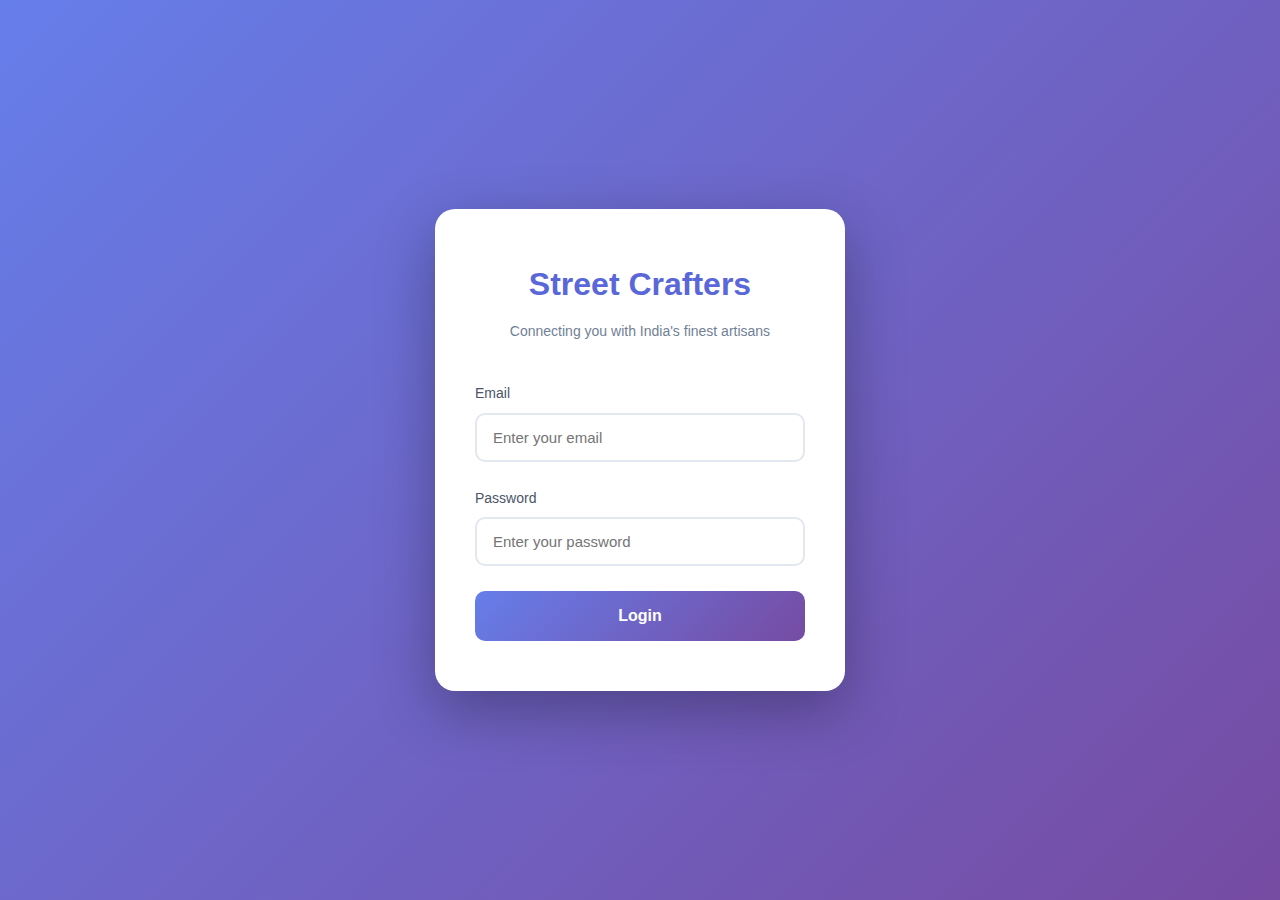
<file: Handicraft-E-Commerce-Portal/index.html>
<!DOCTYPE html>
<html lang="en">
<head>
    <meta charset="UTF-8">
    <meta name="viewport" content="width=device-width, initial-scale=1.0">
    <title>Street Crafters - Login</title>
    <link rel="stylesheet" href="styles.css">
</head>
<body class="login-body">
    <div class="login-container">
        <div class="login-card">
            <h1 class="login-title">Street Crafters</h1>
            <p class="login-subtitle">Connecting you with India's finest artisans</p>
            
            <form id="loginForm" class="login-form">
                <div class="form-group">
                    <label for="email">Email</label>
                    <input type="email" id="email" name="email" required placeholder="Enter your email">
                </div>
                
                <div class="form-group">
                    <label for="password">Password</label>
                    <input type="password" id="password" name="password" required placeholder="Enter your password">
                </div>
                
                <button type="submit" class="login-btn">Login</button>
            </form>
        </div>
    </div>
    
    <script src="login.js"></script>
</body>
</html>
</file>
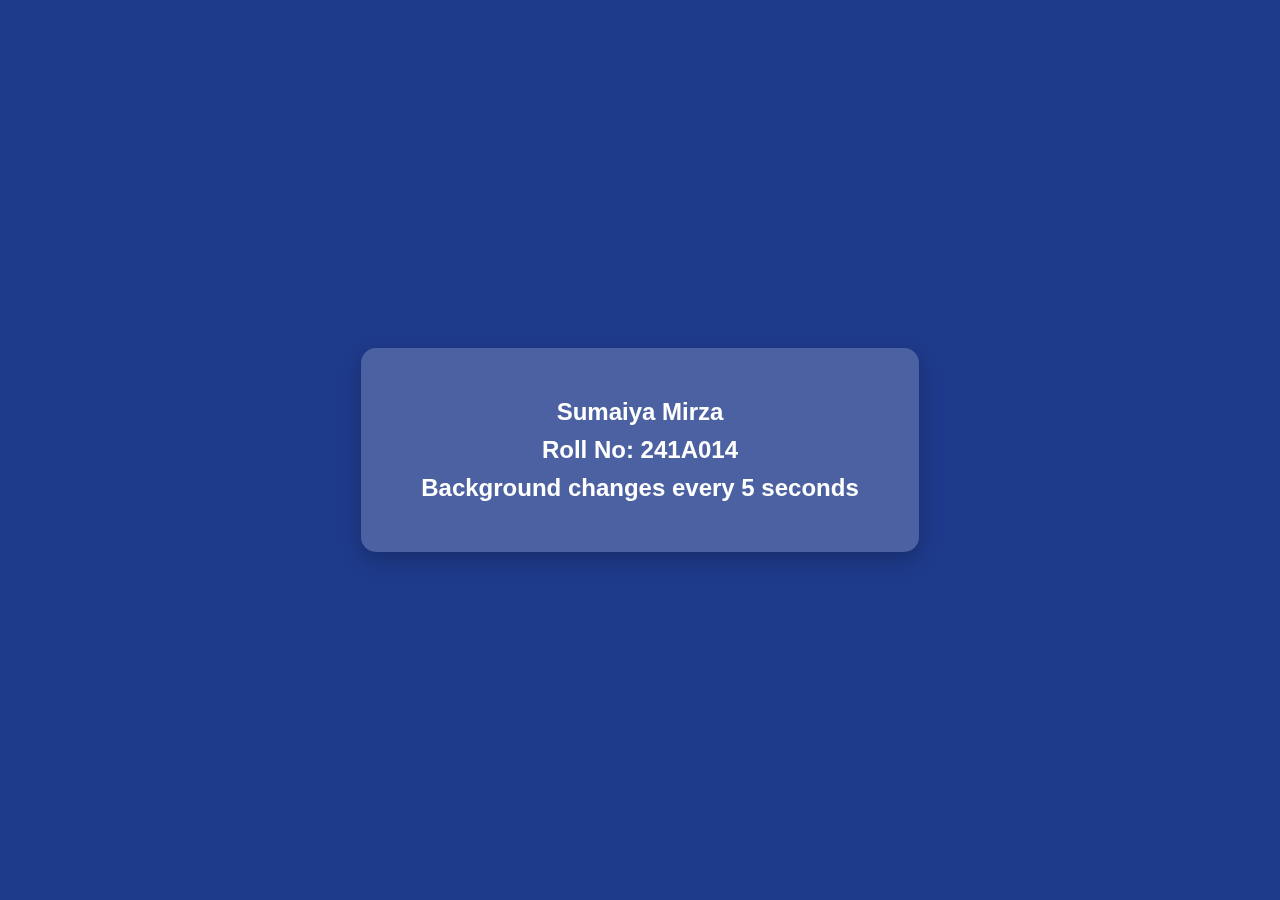
<file: dom_bg_timer.html>
<!DOCTYPE html>
<html lang="en">
<head>
    <meta charset="UTF-8">
    <meta name="viewport" content="width=device-width, initial-scale=1.0">
    <title>Background Changer — Sumaiya Mirza</title>
    <style>
      /* Program based on Document Object Model to change the background color of the web page automatically after every 5 seconds 
      Name: Mirza Sumaiya 
      Branch: AI&DS*/
        body {
            margin: 0;
            height: 100vh;
            display: flex;
            justify-content: center;
            align-items: center;
            font-family: Arial, sans-serif;
            /* Smooth color transition effect */
            transition: background-color 1s ease;
            background-color: #87CEFA;
        }

        .center-box {
            background: rgba(255, 255, 255, 0.2);
            padding: 40px 60px;
            border-radius: 15px;
            box-shadow: 0 8px 20px rgba(0, 0, 0, 0.2);
            text-align: center;
            color: white;
            font-size: 24px;
            font-weight: bold;
            backdrop-filter: blur(5px); /* Glassmorphism effect */
        }

        p {
            margin: 10px 0;
        }
    </style>
</head>
<body>

    <div class="center-box">
        <p>Sumaiya Mirza</p>
        <p>Roll No: 241A014</p>
        <p>Background changes every 5 seconds</p>
    </div>

    <script>
        // Array of different hex colors
        const colors = [
            "#1E3A8A", "#2563EB", "#3B82F6",
            "#60A5FA", "#93C5FD", "#1E40AF"
        ];

        let index = 0;

        function changeBackground() {
            // Document Object Model (DOM) to access body style
            document.body.style.backgroundColor = colors[index];
            
            // Increment index and loop back using modulo (%)
            index = (index + 1) % colors.length;
        }

        // Timer function: calls changeBackground every 5000 milliseconds (5 seconds)
        setInterval(changeBackground, 5000);

        // Initial call to set first color immediately
        changeBackground();
    </script>

</body>
</html>
</file>
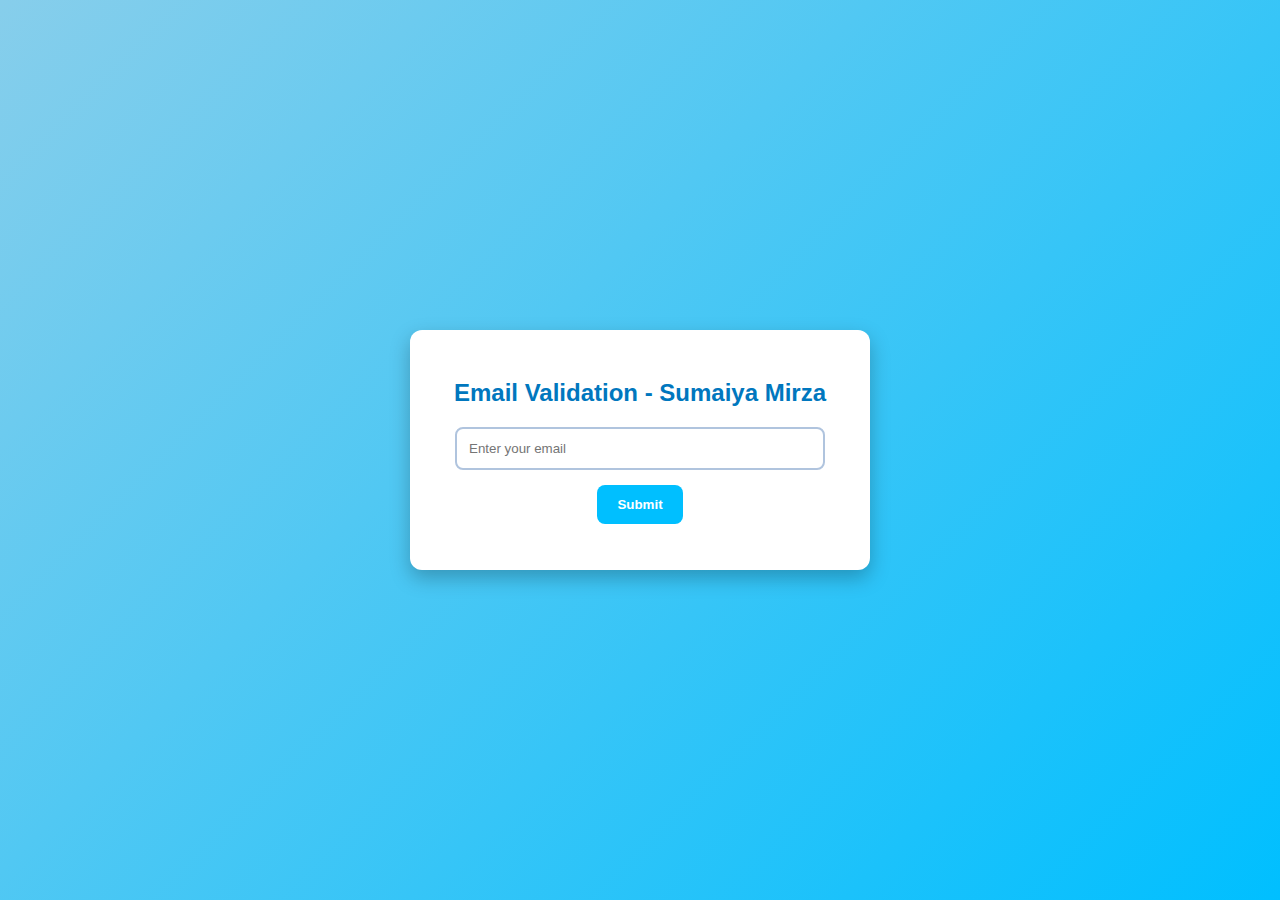
<file: email-validation.html>
<!DOCTYPE html>
<html lang="en">
<head>
    <meta charset="UTF-8">
    <title>Email Validation - Sumaiya Mirza</title>
    <style>
        /* CSS Section*/
        body {
            font-family: Arial, sans-serif;
            background: linear-gradient(135deg, #87CEEB, #00BFFF); 
            display: flex;
            justify-content: center;
            align-items: center;
            height: 100vh;
            margin: 0;
        }
        .container {
            background: #ffffff;
            border-radius: 12px;
            padding: 30px 40px;
            box-shadow: 0 8px 20px rgba(0,0,0,0.25);
            width: 380px;
            text-align: center;
            transition: transform 0.3s ease;
        }
        h2 {
            margin-bottom: 20px;
            color: #0077be;
        }
        input[type="text"] {
            width: 90%;
            padding: 12px;
            border: 2px solid #b0c4de;
            border-radius: 8px;
            margin-bottom: 15px;
            outline: none;
        }
        input[type="submit"] {
            background: #00BFFF;
            color: #ffffff;
            border: none;
            padding: 12px 20px;
            border-radius: 8px;
            cursor: pointer;
            font-weight: bold;
        }
        input[type="submit"]:hover {
            background: #0077be;
        }
        #message {
            margin-top: 15px;
            font-weight: bold;
        }
        .error { color: #e30b5c; }
        .success { color: #0b6623; }
    </style>
</head>
<body>

    <div class="container">
        <h2>Email Validation - Sumaiya Mirza</h2>
        <form onsubmit="return validateEmail()">
            <input type="text" id="email" placeholder="Enter your email" />
            <br>
            <input type="submit" value="Submit">
        </form>
        <p id="message"></p>
    </div>

    <script>
        /* JavaScript Section: Logic for Experiment No. 6 */
        function validateEmail() {
            let email = document.getElementById("email").value;
            let msg = document.getElementById("message");

            // Check for presence of "@" and "." [cite: 4, 13, 51]
            if (email.indexOf("@") === -1 || email.indexOf(".") === -1) {
                msg.textContent = "X Invalid Email! Must contain '@' and '.'"; [cite: 152]
                msg.className = "error"; [cite: 153]
                return false; [cite: 154]
            } else {
                msg.textContent = "✔ Valid Email! - Checked by Sumaiya Mirza"; [cite: 156-158]
                msg.className = "success"; [cite: 159]
                return false; [cite: 160]
            }
        }
    </script>

</body>
</html>
</file>
<file: Handicraft-E-Commerce-Portal/styles.css>
* {
    margin: 0;
    padding: 0;
    box-sizing: border-box;
}

body {
    font-family: 'Segoe UI', Tahoma, Geneva, Verdana, sans-serif;
    line-height: 1.6;
    color: #333;
}

.container {
    max-width: 1200px;
    margin: 0 auto;
    padding: 0 20px;
}

.login-body {
    min-height: 100vh;
    display: flex;
    align-items: center;
    justify-content: center;
    background: linear-gradient(135deg, #667eea 0%, #764ba2 100%);
}

.login-container {
    width: 100%;
    max-width: 450px;
    padding: 20px;
}

.login-card {
    background: white;
    border-radius: 20px;
    padding: 50px 40px;
    box-shadow: 0 20px 60px rgba(0, 0, 0, 0.3);
}

.login-title {
    font-size: 32px;
    color: #5a67d8;
    text-align: center;
    margin-bottom: 10px;
}

.login-subtitle {
    text-align: center;
    color: #718096;
    margin-bottom: 40px;
    font-size: 14px;
}

.login-form {
    display: flex;
    flex-direction: column;
    gap: 25px;
}

.form-group {
    display: flex;
    flex-direction: column;
    gap: 8px;
}

.form-group label {
    color: #4a5568;
    font-size: 14px;
    font-weight: 500;
}

.form-group input {
    padding: 14px 16px;
    border: 2px solid #e2e8f0;
    border-radius: 10px;
    font-size: 15px;
    transition: all 0.3s;
}

.form-group input:focus {
    outline: none;
    border-color: #667eea;
    box-shadow: 0 0 0 3px rgba(102, 126, 234, 0.1);
}

.login-btn {
    padding: 16px;
    background: linear-gradient(135deg, #667eea 0%, #764ba2 100%);
    color: white;
    border: none;
    border-radius: 10px;
    font-size: 16px;
    font-weight: 600;
    cursor: pointer;
    transition: transform 0.2s, box-shadow 0.2s;
}

.login-btn:hover {
    transform: translateY(-2px);
    box-shadow: 0 10px 20px rgba(102, 126, 234, 0.3);
}

.header {
    background: linear-gradient(135deg, #1e3a8a 0%, #1e40af 100%);
    color: white;
    padding: 20px 0;
    box-shadow: 0 2px 10px rgba(0, 0, 0, 0.1);
}

.header .container {
    display: flex;
    justify-content: space-between;
    align-items: center;
}

.site-title {
    font-size: 28px;
    font-weight: 700;
}

.nav {
    display: flex;
    gap: 30px;
}

.nav-link {
    color: white;
    text-decoration: none;
    font-weight: 500;
    padding: 8px 16px;
    border-radius: 6px;
    transition: background 0.3s;
    position: relative;
}

.nav-link:hover,
.nav-link.active {
    background: rgba(255, 255, 255, 0.15);
}

.cart-link {
    display: flex;
    align-items: center;
    gap: 8px;
}

.cart-badge {
    background: #f97316;
    color: white;
    border-radius: 50%;
    width: 24px;
    height: 24px;
    display: flex;
    align-items: center;
    justify-content: center;
    font-size: 12px;
    font-weight: 700;
}

.main-content {
    min-height: calc(100vh - 200px);
    padding: 40px 0;
}

.page {
    display: none;
}

.page.active {
    display: block;
}

.hero {
    text-align: center;
    padding: 60px 20px;
    background: linear-gradient(135deg, #fef3c7 0%, #fde68a 100%);
    border-radius: 20px;
    margin-bottom: 40px;
}

.hero h2 {
    font-size: 42px;
    color: #92400e;
    margin-bottom: 15px;
}

.hero p {
    font-size: 18px;
    color: #78350f;
}

.controls {
    display: flex;
    gap: 30px;
    margin-bottom: 40px;
    flex-wrap: wrap;
}

.filter-group,
.sort-group {
    display: flex;
    align-items: center;
    gap: 10px;
}

.filter-group label,
.sort-group label {
    font-weight: 600;
    color: #1e3a8a;
}

.filter-group select,
.sort-group select {
    padding: 10px 15px;
    border: 2px solid #1e40af;
    border-radius: 8px;
    font-size: 15px;
    cursor: pointer;
    background: white;
}

.products-grid {
    display: grid;
    grid-template-columns: repeat(auto-fill, minmax(280px, 1fr));
    gap: 30px;
    margin-bottom: 40px;
}

.product-card {
    background: white;
    border-radius: 15px;
    overflow: hidden;
    box-shadow: 0 4px 15px rgba(0, 0, 0, 0.1);
    transition: transform 0.3s, box-shadow 0.3s;
    cursor: pointer;
}

.product-card:hover {
    transform: translateY(-8px);
    box-shadow: 0 8px 25px rgba(0, 0, 0, 0.15);
}

.product-image {
    width: 100%;
    height: 250px;
    object-fit: cover;
}

.product-info {
    padding: 20px;
}

.product-name {
    font-size: 20px;
    font-weight: 700;
    color: #1e3a8a;
    margin-bottom: 8px;
}

.product-category {
    font-size: 13px;
    color: #059669;
    font-weight: 600;
    margin-bottom: 10px;
}

.product-artisan {
    font-size: 14px;
    color: #6b7280;
    margin-bottom: 5px;
}

.product-location {
    font-size: 13px;
    color: #9ca3af;
    margin-bottom: 15px;
}

.product-price {
    font-size: 24px;
    font-weight: 700;
    color: #dc2626;
    margin-bottom: 15px;
}

.btn-primary {
    width: 100%;
    padding: 12px;
    background: linear-gradient(135deg, #059669 0%, #047857 100%);
    color: white;
    border: none;
    border-radius: 8px;
    font-size: 15px;
    font-weight: 600;
    cursor: pointer;
    transition: transform 0.2s;
}

.btn-primary:hover {
    transform: scale(1.05);
}

.artisans-grid {
    display: grid;
    grid-template-columns: repeat(auto-fill, minmax(300px, 1fr));
    gap: 30px;
}

.artisan-card {
    background: white;
    border-radius: 15px;
    padding: 30px;
    box-shadow: 0 4px 15px rgba(0, 0, 0, 0.1);
    transition: transform 0.3s;
    cursor: pointer;
}

.artisan-card:hover {
    transform: translateY(-5px);
    box-shadow: 0 8px 25px rgba(0, 0, 0, 0.15);
}

.artisan-name {
    font-size: 24px;
    font-weight: 700;
    color: #1e3a8a;
    margin-bottom: 10px;
}

.artisan-location {
    font-size: 16px;
    color: #dc2626;
    margin-bottom: 15px;
}

.artisan-story {
    font-size: 15px;
    color: #4b5563;
    line-height: 1.7;
}

.page-title {
    font-size: 36px;
    color: #1e3a8a;
    margin-bottom: 30px;
    text-align: center;
}

.cart-empty {
    text-align: center;
    padding: 80px 20px;
}

.cart-empty h3 {
    font-size: 28px;
    color: #6b7280;
    margin-bottom: 20px;
}

.cart-items {
    background: white;
    border-radius: 15px;
    padding: 30px;
    margin-bottom: 30px;
}

.cart-item {
    display: flex;
    gap: 20px;
    padding: 20px 0;
    border-bottom: 1px solid #e5e7eb;
}

.cart-item:last-child {
    border-bottom: none;
}

.cart-item-image {
    width: 120px;
    height: 120px;
    object-fit: cover;
    border-radius: 10px;
}

.cart-item-details {
    flex: 1;
}

.cart-item-name {
    font-size: 20px;
    font-weight: 700;
    color: #1e3a8a;
    margin-bottom: 8px;
}

.cart-item-artisan {
    font-size: 14px;
    color: #6b7280;
    margin-bottom: 10px;
}

.cart-item-price {
    font-size: 18px;
    font-weight: 700;
    color: #dc2626;
}

.cart-item-controls {
    display: flex;
    align-items: center;
    gap: 15px;
    margin-top: 15px;
}

.quantity-controls {
    display: flex;
    align-items: center;
    gap: 10px;
}

.qty-btn {
    width: 35px;
    height: 35px;
    border: 2px solid #1e40af;
    background: white;
    color: #1e40af;
    border-radius: 6px;
    font-size: 18px;
    font-weight: 700;
    cursor: pointer;
    transition: all 0.2s;
}

.qty-btn:hover {
    background: #1e40af;
    color: white;
}

.qty-display {
    font-size: 16px;
    font-weight: 600;
    min-width: 30px;
    text-align: center;
}

.btn-remove {
    padding: 8px 16px;
    background: #dc2626;
    color: white;
    border: none;
    border-radius: 6px;
    cursor: pointer;
    font-size: 14px;
    font-weight: 600;
}

.btn-remove:hover {
    background: #b91c1c;
}

.cart-summary {
    background: white;
    border-radius: 15px;
    padding: 30px;
    max-width: 400px;
    margin: 0 auto;
}

.summary-row {
    display: flex;
    justify-content: space-between;
    padding: 12px 0;
    font-size: 16px;
}

.summary-row.total {
    border-top: 2px solid #1e40af;
    margin-top: 15px;
    padding-top: 15px;
    font-size: 24px;
    font-weight: 700;
    color: #1e3a8a;
}

.btn-order {
    width: 100%;
    padding: 16px;
    background: linear-gradient(135deg, #dc2626 0%, #b91c1c 100%);
    color: white;
    border: none;
    border-radius: 10px;
    font-size: 18px;
    font-weight: 700;
    cursor: pointer;
    margin-top: 20px;
    transition: transform 0.2s;
}

.btn-order:hover {
    transform: scale(1.05);
}

.modal {
    display: none;
    position: fixed;
    z-index: 1000;
    left: 0;
    top: 0;
    width: 100%;
    height: 100%;
    background: rgba(0, 0, 0, 0.7);
    overflow: auto;
}

.modal.show {
    display: flex;
    align-items: center;
    justify-content: center;
}

.modal-content {
    background: white;
    border-radius: 20px;
    padding: 40px;
    max-width: 600px;
    width: 90%;
    max-height: 80vh;
    overflow-y: auto;
    position: relative;
}

.modal-close {
    position: absolute;
    right: 20px;
    top: 20px;
    font-size: 32px;
    font-weight: 700;
    color: #6b7280;
    cursor: pointer;
    transition: color 0.2s;
}

.modal-close:hover {
    color: #1e3a8a;
}

.order-confirmation {
    text-align: center;
    padding: 40px 20px;
}

.order-confirmation h2 {
    font-size: 36px;
    color: #059669;
    margin-bottom: 20px;
}

.order-confirmation p {
    font-size: 18px;
    color: #4b5563;
    margin-bottom: 15px;
}

.footer {
    background: #1e3a8a;
    color: white;
    padding: 40px 0 20px;
    margin-top: 60px;
}

.footer-content {
    display: grid;
    grid-template-columns: repeat(auto-fit, minmax(250px, 1fr));
    gap: 30px;
    margin-bottom: 30px;
}

.footer-section h3 {
    font-size: 20px;
    margin-bottom: 15px;
}

.footer-section p {
    font-size: 14px;
    color: #e5e7eb;
    margin-bottom: 8px;
}

.footer-bottom {
    text-align: center;
    padding-top: 20px;
    border-top: 1px solid rgba(255, 255, 255, 0.2);
    color: #e5e7eb;
}

@media (max-width: 768px) {
    .header .container {
        flex-direction: column;
        gap: 15px;
    }

    .nav {
        gap: 15px;
    }

    .hero h2 {
        font-size: 28px;
    }

    .hero p {
        font-size: 16px;
    }

    .controls {
        flex-direction: column;
        gap: 15px;
    }

    .filter-group,
    .sort-group {
        width: 100%;
        flex-direction: column;
        align-items: flex-start;
    }

    .filter-group select,
    .sort-group select {
        width: 100%;
    }

    .products-grid {
        grid-template-columns: 1fr;
    }

    .cart-item {
        flex-direction: column;
    }

    .cart-item-image {
        width: 100%;
        height: 200px;
    }

    .login-card {
        padding: 40px 25px;
    }
}

@media (max-width: 480px) {
    .site-title {
        font-size: 22px;
    }

    .nav-link {
        font-size: 14px;
        padding: 6px 12px;
    }
}
</file>
